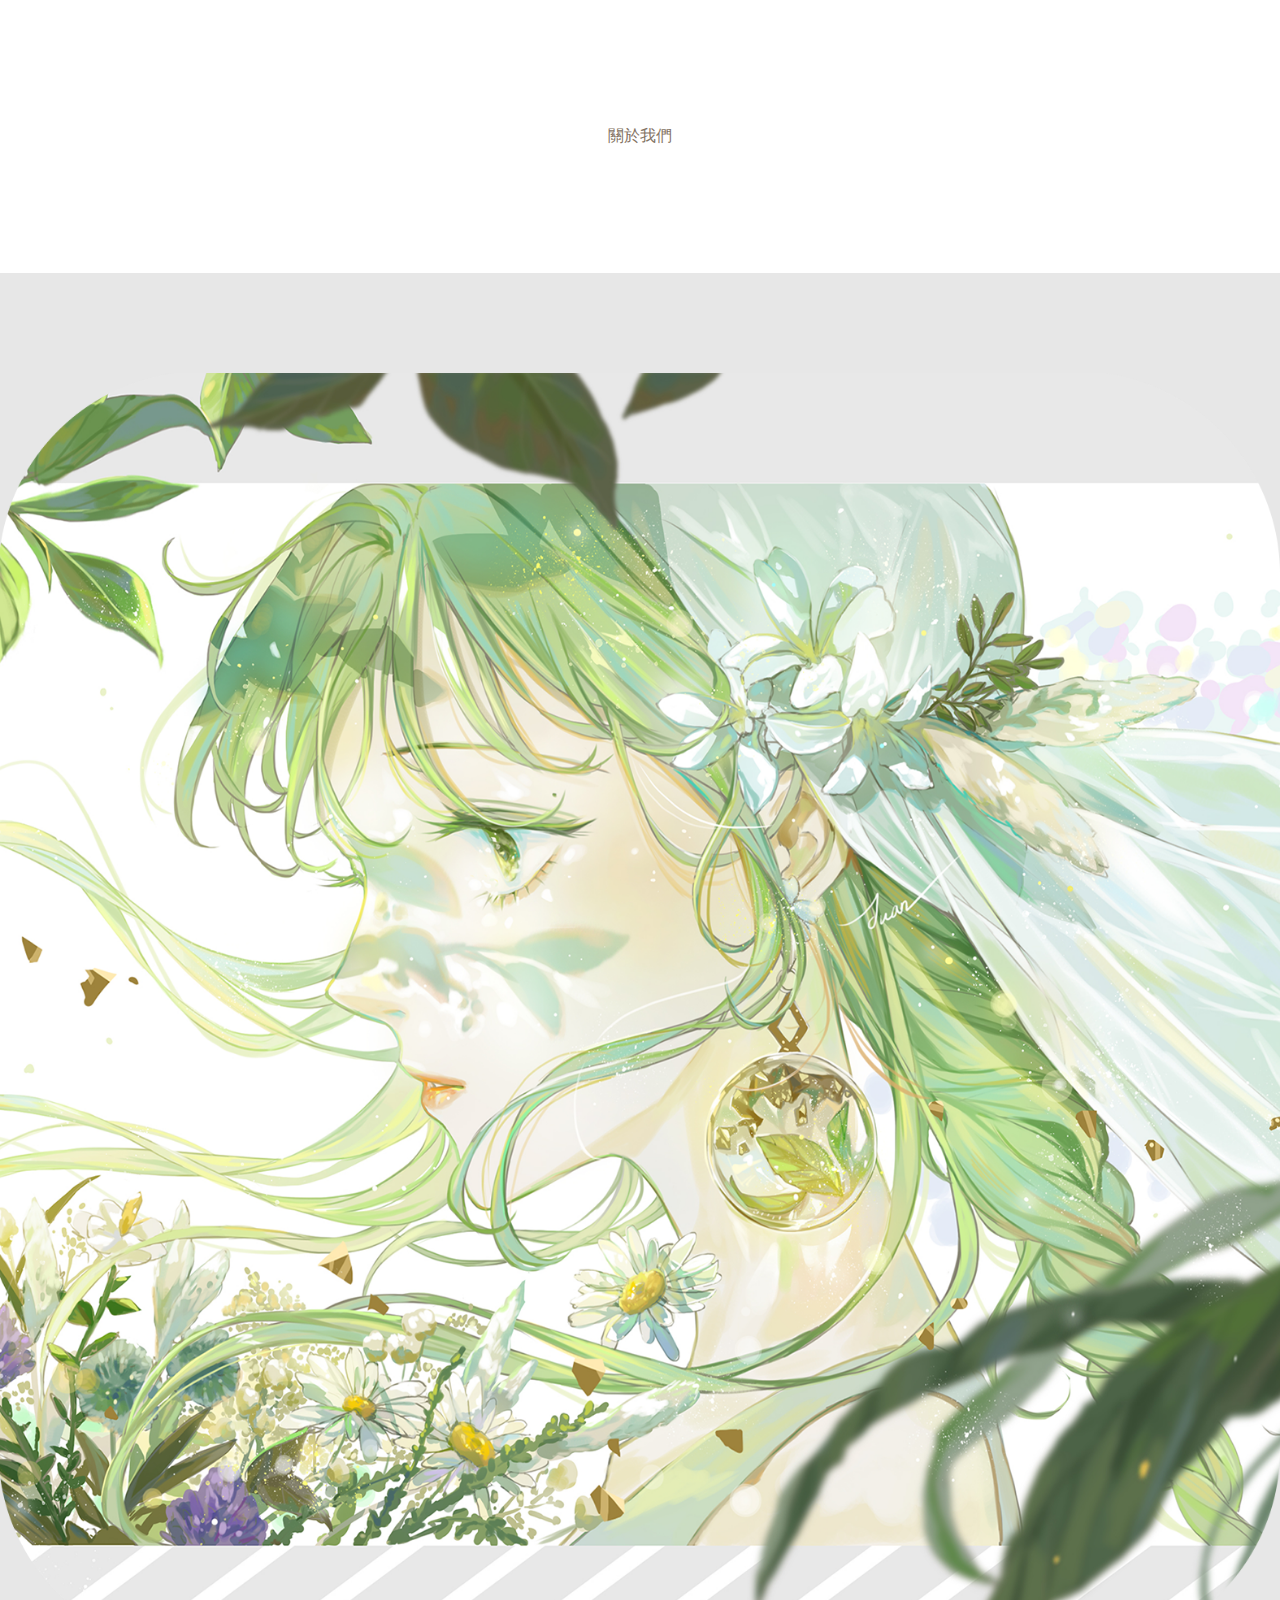
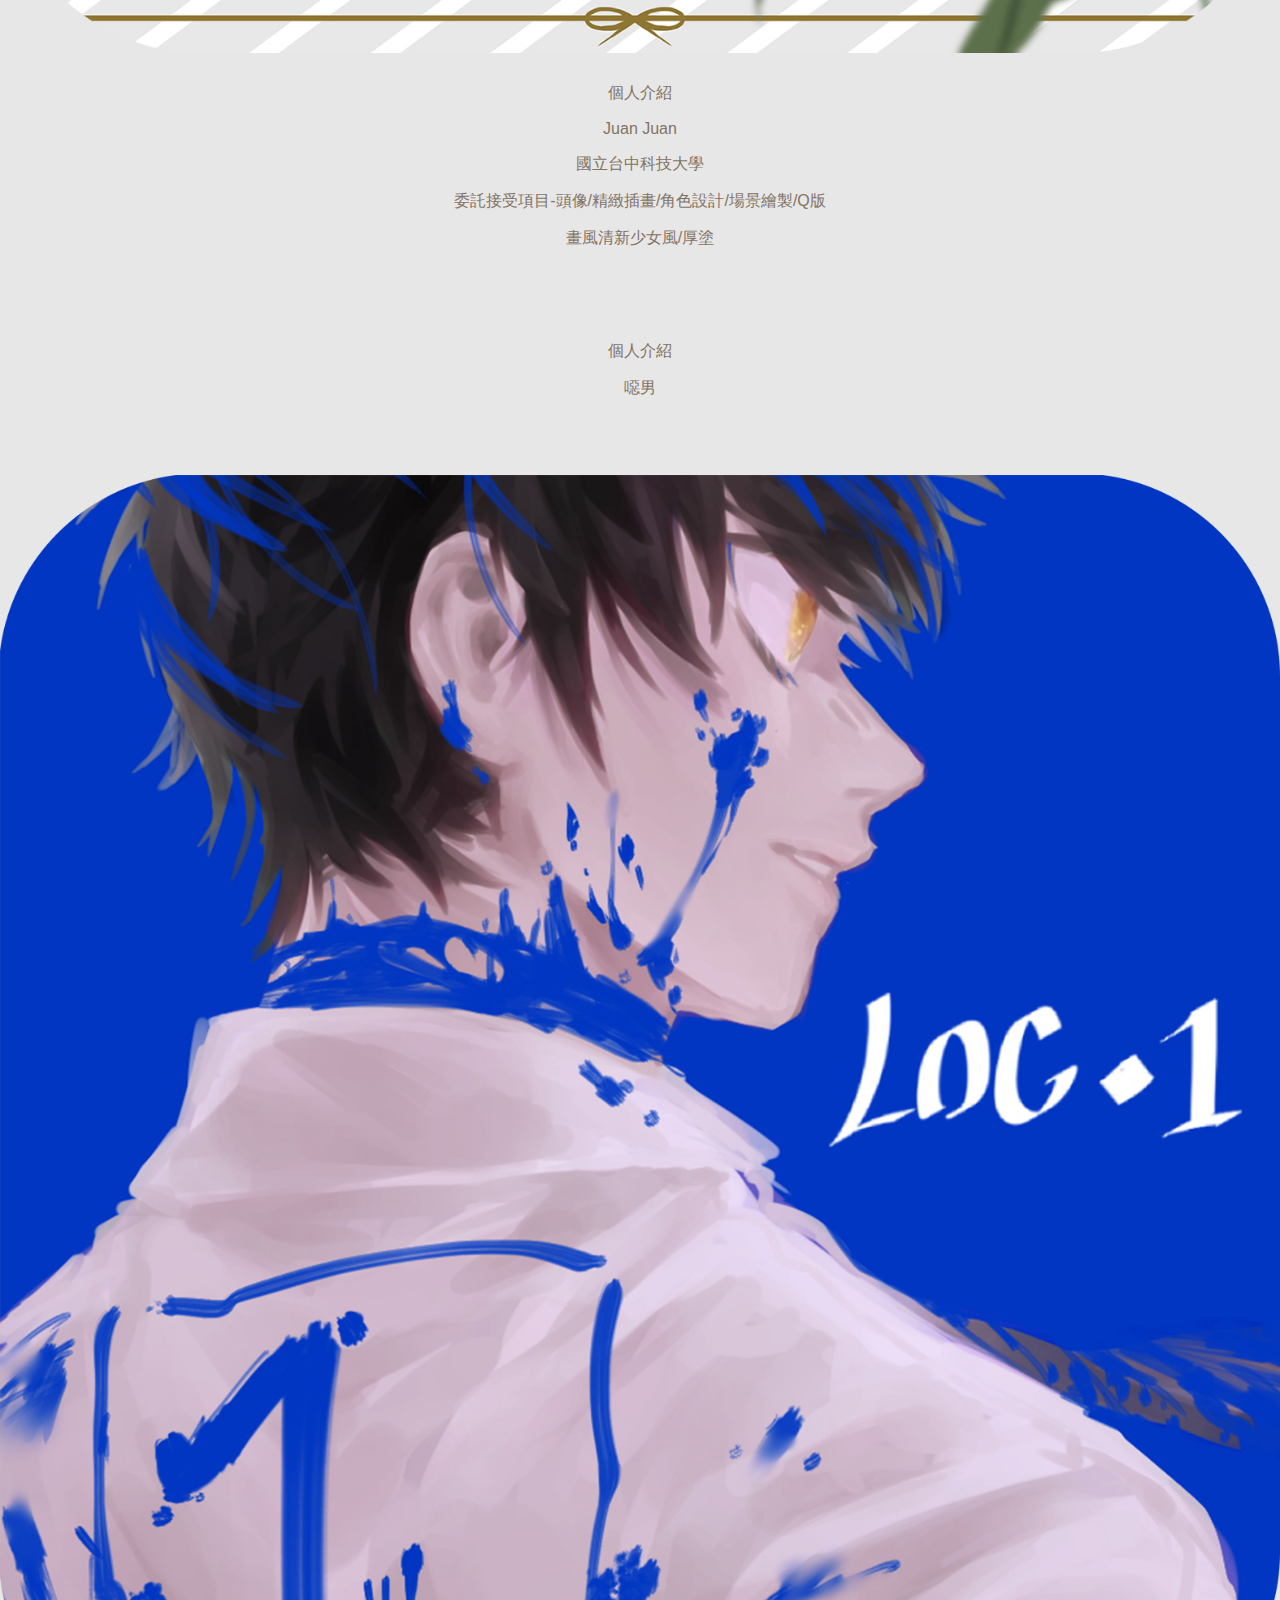
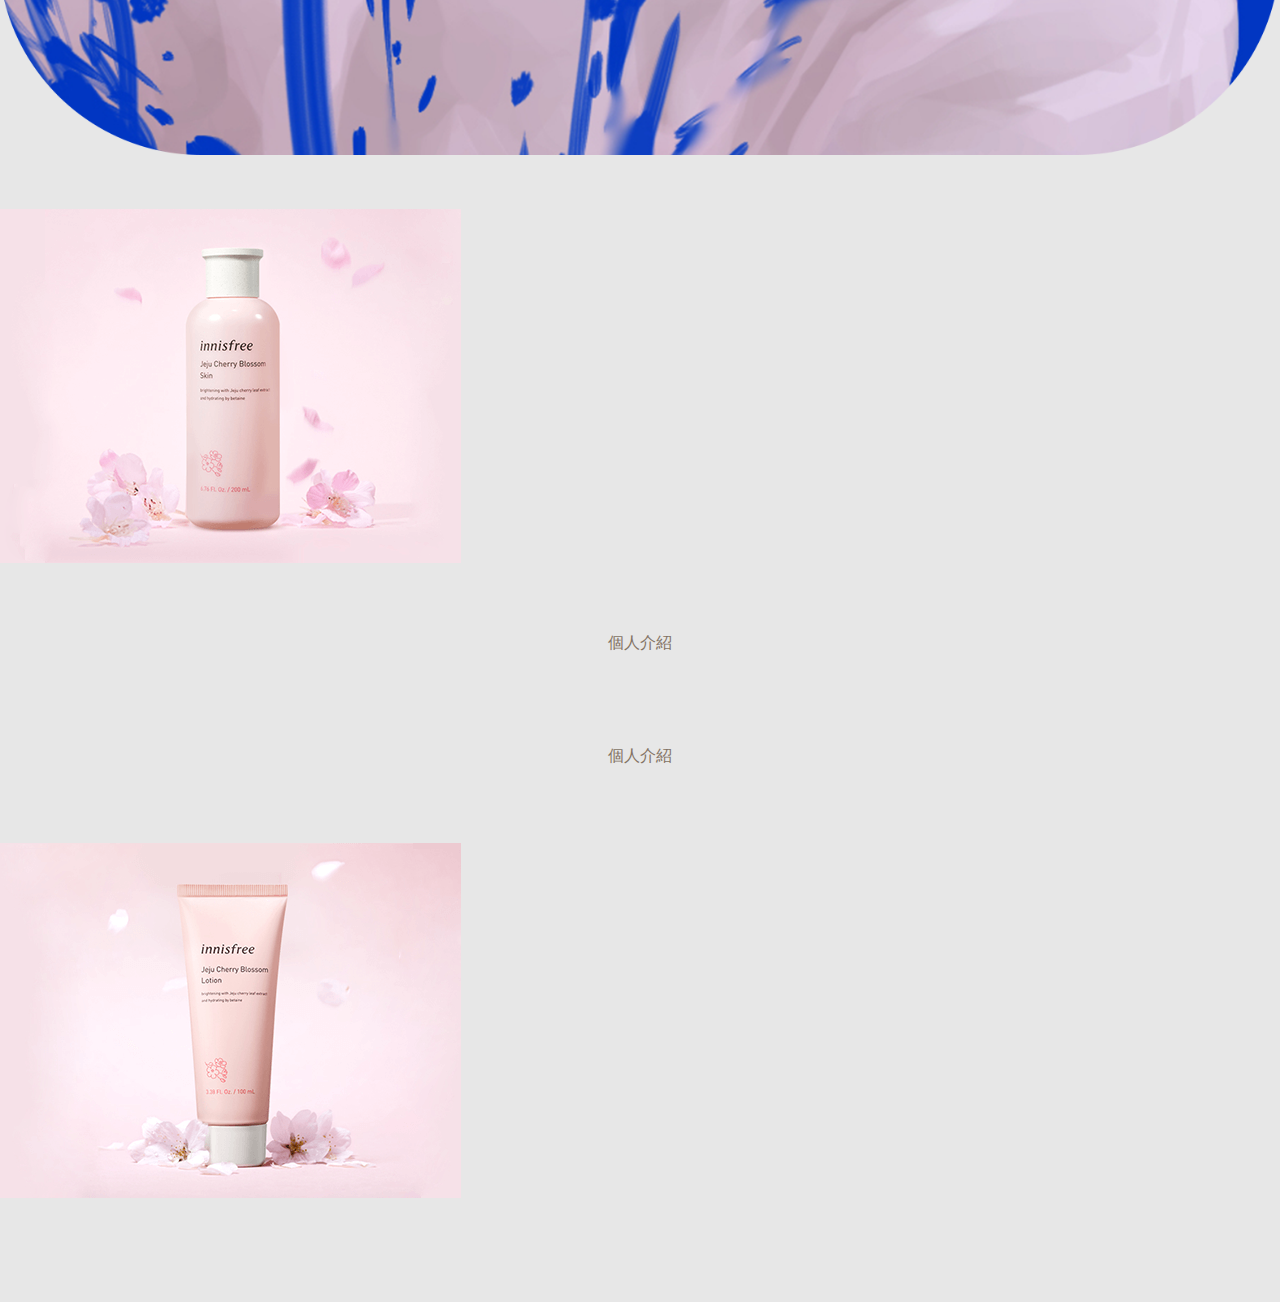
<file: final/index.html>
<!DOCTYPE html>
<html lang="en">

<head>
    <meta charset="UTF-8">
    <meta name="viewport" content="width=device-width, initial-scale=1.0">
    <meta http-equiv="X-UA-Compatible" content="ie=edge">
    <title>蛋捲</title>
    <link rel="stylesheet" href="https://stackpath.bootstrapcdn.com/bootstrap/4.2.1/css/bootstrap.min.css"
        integrity="sha384-GJzZqFGwb1QTTN6wy59ffF1BuGJpLSa9DkKMp0DgiMDm4iYMj70gZWKYbI706tWS" crossorigin="anonymous">
    <link rel="stylesheet" href="css/all.css">
</head>

<body>
    <section id="product_imp" class="creative_area " style=" background-color: #fFF;">
        <div class="container">
            <div class="row">
                </div>
                <div class="col-lg-12 col-md-12">
                    <div class="card-title-wrap1" style="text-align: center;">
                        <div><p>關於我們</p></div> 
                    </div>
                </div>
            </div>
            </section>
<!-- 介紹區塊  start -->
    <section id="product_imp" class="creative_area " style="padding: 100px 0; background-color: #e7e7e7;">
        <div class="container">
            <div class="row">
                <div class="col-lg-6 col-md-6">
                    <div class="img_border w-100 h-100">
                        <a href="javascript:;"><img class="w-100 h-100 py-4" alt="產品照片2" src="images/01.png"></a>
                    </div>
                
                </div>
                <div class="col-lg-6 col-md-6">
                    <div class="card-title-wrap1" style="text-align: center;">
                        <div><p>個人介紹</p></div>
                        <div><p>Juan Juan</p></div>
                        <div><p>國立台中科技大學</p></div>
                        <div><p>委託接受項目-頭像/精緻插畫/角色設計/場景繪製/Q版</p></div>
                        <div><p>畫風清新少女風/厚塗</p></div>
                    </div>
                </div>
<!-- -------------------------------------------- -->
                    <div class="col-lg-6 col-md-6">
                        <div class="card-title-wrap1 card_padding" style="text-align: center;">
                            <div><p>個人介紹</p></div>
                            <div><p>噁男</p></div>
                        </div>
                    </div>

                    <div class="col-lg-6 col-md-6">
                        <div class="img_border w-100 h-100 card_padding">
                            <a href="javascript:;"><img class="w-100 h-100 py-4" alt="產品照片2" src="images/02.png"></a>
                        </div>
                    </div>
<!-- -------------------------------------------- -->
                    <div class="col-lg-6 col-md-6">
                        <div class="img_border w-100 h-100 card_padding">
                            <a href="javascript:;"><img class="w-100 h-100 py-4" alt="產品照片2" src="images/cream.jpg-3.png"></a>
                        </div>
                    </div>
                    <div class="col-lg-6 col-md-6">
                        <div class="card-title-wrap1 w-100 card_padding"style="text-align: center;">
                            <div><p>個人介紹</p></div>
                        </div>
                    </div>
<!-- -------------------------------------------- -->
                    <div class="col-lg-6 col-md-6">
                        <div class="card-title-wrap1 card_padding"style="text-align: center;">
                            <div><p>個人介紹</p></div>
                        </div>
                    </div>

                    <div class="col-lg-6 col-md-6">
                        <div class="img_border w-100 h-100 card_padding">
                            <a href="javascript:;"><img class="w-100 h-100 py-4" alt="產品照片2" src="images/cream.jpg-2.png"></a>
                        </div>
                    </div>
            </div>
        </div>
    </section>
    <!-- 介紹區塊  end -->


    <script src="https://code.jquery.com/jquery-3.3.1.slim.min.js"
        integrity="sha384-q8i/X+965DzO0rT7abK41JStQIAqVgRVzpbzo5smXKp4YfRvH+8abtTE1Pi6jizo" crossorigin="anonymous">
    </script>
    <script src="https://cdnjs.cloudflare.com/ajax/libs/popper.js/1.14.6/umd/popper.min.js"
        integrity="sha384-wHAiFfRlMFy6i5SRaxvfOCifBUQy1xHdJ/yoi7FRNXMRBu5WHdZYu1hA6ZOblgut" crossorigin="anonymous">
    </script>
    <script src="https://stackpath.bootstrapcdn.com/bootstrap/4.2.1/js/bootstrap.min.js"
        integrity="sha384-B0UglyR+jN6CkvvICOB2joaf5I4l3gm9GU6Hc1og6Ls7i6U/mkkaduKaBhlAXv9k" crossorigin="anonymous">
    </script>

    <script src="js/scroll.js"></script>
</body>

</html>
</file>
<file: final/css/all.css>
body {
    margin: 0;
    font-family: '微軟正黑體', sans-serif;
  }

img {
    max-width: 100%;
    height: auto;
}

a:hover {
    text-decoration: none;
}


/* ------ 影片 ------ */

.video-area {
    padding: 8% 20%;
    background-color: #ffffff;
}

.video-container {
    position: relative;
    padding: 30%;
    overflow: hidden;
}

.video-container iframe {
    position: absolute;
    top: 0;
    left: 0;
    width: 100%;
    height: 100%;
}


/* ------產品介紹區塊 ------*/

.creative_area {
    padding: 100px 0 100px 0;
    background-color: #f1e7e8;
}


.creative_area h2 {
    color: #eb4779;
    margin: 30px 0 60px 0;
    font-size: 48px;
}

.creative_area1 {
    padding: 100px 0 100px 0;
}

/* ------產品介紹區塊2 ------*/

.creative_area .card img {
    width: 100%;
}

.creative_area h3 {
    color: #eb4779;
    margin: 30px 0 40px 0;
    font-size: 48px;
}

/* 把標題區塊card-title-wrap設定好位置 */

.creative_area .card-title-wrap {
    padding: 10px 15px;
    position: relative;
    z-index: 9;
    background-color: #fff;
}

.creative_area .card-title-wrap1 {
    padding: 10px 15px;
    position: relative;
    z-index: 9;
    color:#837364;
}

/* 設定產品說明文字標題 */

.creative_area .card-title-wrap .card-title {
    display: block;
    margin: 0;
    font-size: 24px;
    color: #fd83a8;
}

.creative_area .card-title-wrap .card-text {
    display: block;
    margin: 0;
    font-size: 18px;
    color: #837364;
}


/* ------ 背景影片 ------ */

#myVideo {
    position: fixed;
    right: 0;
    bottom: 0;
    /* max-width 會讓影隨著螢幕大小改變，
    min-width就只會維持影片原尺寸! */
    min-width: 100%;
    min-height: 100%;
    z-index: -1;
}


.article_text{
    height: 600px;
}


/* ------ 產品介紹區塊3 ------ */
.card_button{
    width: 500px;
    height: 50px;
    background-color: #eb4779;
    color: #ffffff;
    font-size: 16px;
    border-radius: 0.5em;
    -webkit-border-radius: 0.5em;
    -moz-border-radius: 0.5em;
    -ms-border-radius: 0.5em;
    -o-border-radius: 0.5em;
    margin-top: 20px;
    text-align: center;
    padding: 12px;
}


.card_padding{
    padding-top: 50px !important;
}


/* ------ 產品介紹區塊4 ------ */

.img_border1{
    width: 650px;
    background-color:#f9cfd3;
    display: flex;
    justify-content: center;
    align-items: center;
    text-align: center;
    border-radius: 0.5em;
    -webkit-border-radius: 0.5em;
    -moz-border-radius: 0.5em;
    -ms-border-radius: 0.5em;
    -o-border-radius: 0.5em;
}

.card_button1{
    width: 200px;
    height: 50px;
    background-color: #eb4779;
    color: #ffffff;
    font-size: 16px;
    border-radius: 0.5em;
    -webkit-border-radius: 0.5em;
    -moz-border-radius: 0.5em;
    -ms-border-radius: 0.5em;
    -o-border-radius: 0.5em;
    margin-top: 20px;
    text-align: center;
    padding: 12px;
    margin: 0 auto;
}


/* 頁腳 */

.footer {
    background-color: #ffffff;
    padding: 15px 0;
}

.footer_logo img {
    max-width: 100px;
}

.footer_address ul {
    list-style-type: none;
    font-size: 14px;
    line-height: 1.2rem;
    color: #5e5e5e;
    padding: 7px;
}

.footer_address li{
    display: inline-block;
}

.footer_copyright {
    color: #fd83a8;
    font-size: 10px;
}

.footer_icon img{
    padding-left:15px;
}
</file>
